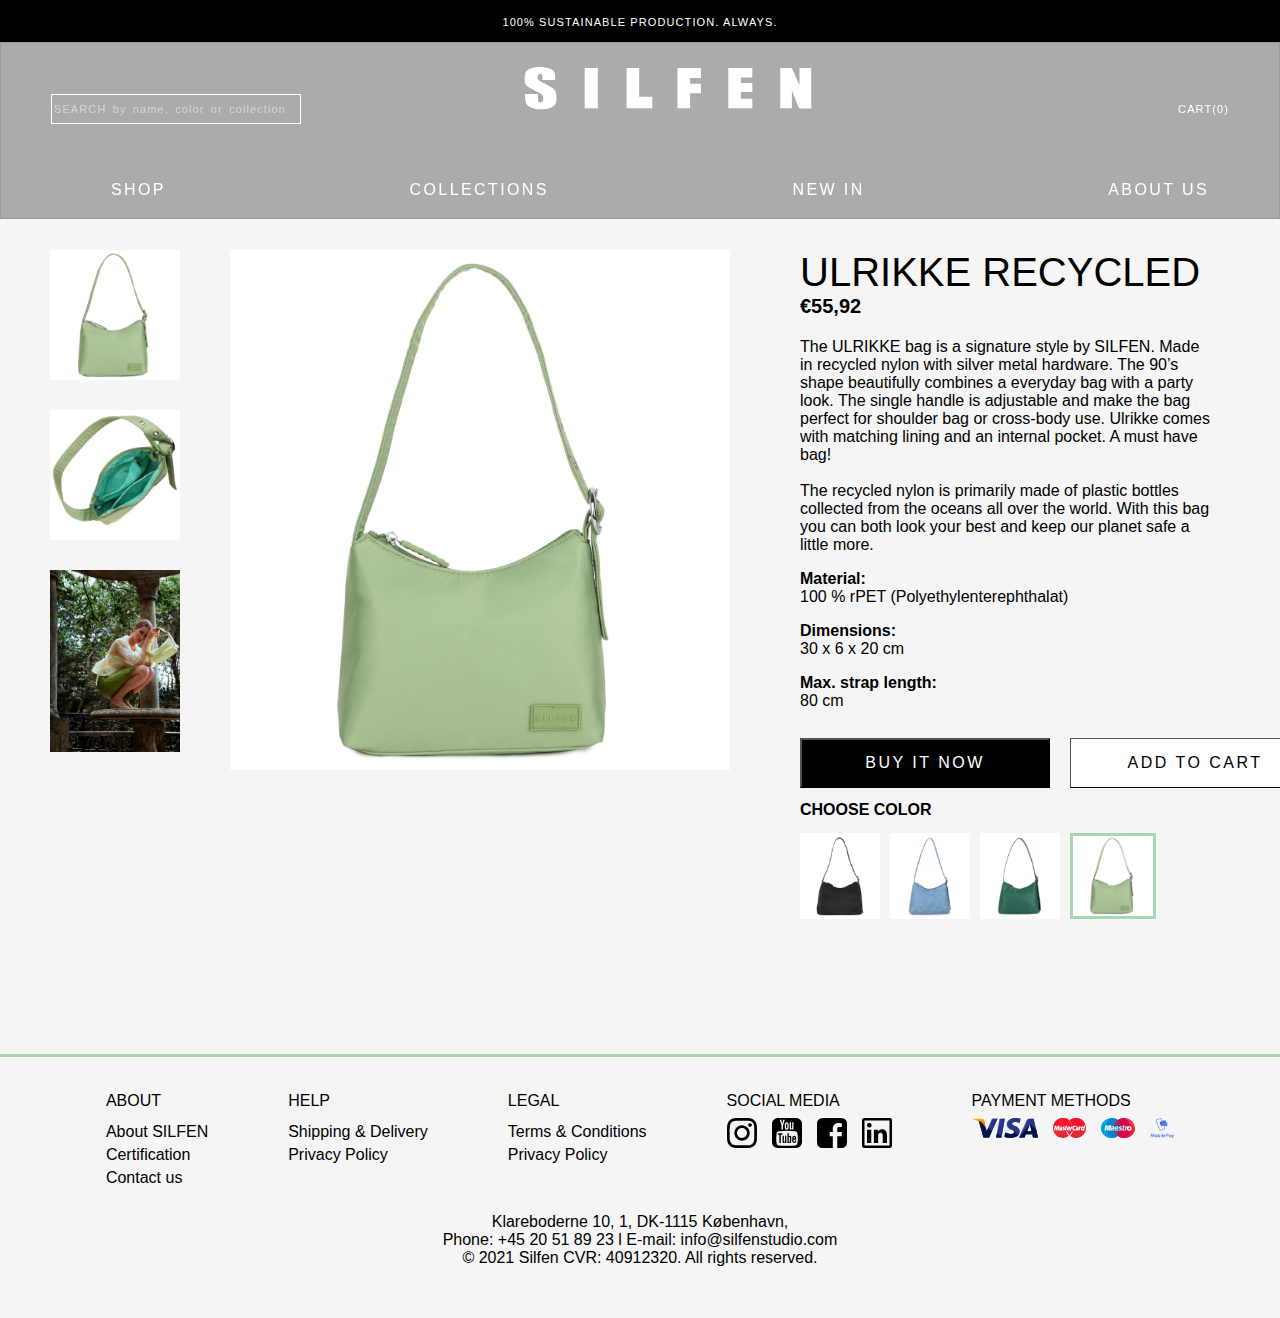
<file: product-page.html>
<!DOCTYPE html>
<html lang="en">
  <head>
    <meta charset="UTF-8" />
    <meta http-equiv="X-UA-Compatible" content="IE=edge" />
    <meta name="viewport" content="width=device-width, initial-scale=1.0" />
    <title>Product</title>
    <link rel="stylesheet" href="checkout.css" />
  </head>
  <body class="product-body">
    <header>
      <div id="navbar">
        <section
          id="section-announcement"
          data-section-id="announcement"
          data-section-type="announcement-bar"
        >
          <div class="AnnouncementBar">
            <div class="AnnouncementBar__Wrapper">
              <p class="AnnouncementBar__Content">
                <span>100% SUSTAINABLE PRODUCTION. ALWAYS.</span>
              </p>
            </div>
          </div>

          <nav id="navigation">
            <input
              id="search"
              type="search"
              name="search"
              placeholder="SEARCH by name, color or collection"
            />

            <img class="logo" src="img/white-logo.svg" alt="logo" />
            <span>CART(0)</span>
            <br />
            <ul>
              <li><a href="">SHOP</a></li>
              <li><a href="">COLLECTIONS</a></li>
              <li><a href="">NEW IN</a></li>
              <li><a href="">ABOUT US</a></li>
            </ul>
          </nav>
        </section>
      </div>
    </header>
    <main>
      <div class="pic-group">
        <div class="column-bag">
          <img src="daria-img/bag-front.png" class="pic-left" />
          <img src="daria-img/greenbag-front2.png" class="pic-left" />
          <img src="daria-img/front-pic.png" class="pic-left" />
        </div>

        <div class="pic-selector"></div>

        <img src="daria-img/bag.png" class="main-pic" />

        <div class="text-wrap">
          <h1 class="product-title">ULRIKKE RECYCLED</h1>

          <p class="product-price">€55,92</p>

          <p class="product-detail">
            The ULRIKKE bag is a signature style by SILFEN. Made in recycled
            nylon with silver metal hardware. The 90’s shape beautifully
            combines a everyday bag with a party look. The single handle is
            adjustable and make the bag perfect for shoulder bag or cross-body
            use. Ulrikke comes with matching lining and an internal pocket. A
            must have bag!
            <br />
            <br />The recycled nylon is primarily made of plastic bottles
            collected from the oceans all over the world. With this bag you can
            both look your best and keep our planet safe a little more.

            <br />
          </p>

          <p class="product-detail2"><b>Material:</b></p>
          <p class="product-detail3">100 % rPET (Polyethylenterephthalat)</p>
          <p class="product-detail2"><b>Dimensions:</b></p>
          <p class="product-detail3">30 x 6 x 20 cm</p>
          <p class="product-detail2"><b>Max. strap length:</b></p>
          <p class="product-detail3">80 cm</p>

          <div class="productbuttonwrap">
            <a href="shipping-info.html">
              <button class="buy-product">BUY IT NOW</button></a
            >
            <button class="add-cart">ADD TO CART</button>
          </div>

          <h2>CHOOSE COLOR</h2>

          <div class="available-products">
            <img src="daria-img/bag2-front.png" class="bag-pic" />
            <img src="daria-img/bag3-front.png" class="bag-pic" />
            <img src="daria-img/bag4-front.png" class="bag-pic" />
            <img src="daria-img/bag-front.png" class="bag-pic active-bag" />
          </div>
        </div>
      </div>
    </main>

    <footer>
      <div class="footer-line"></div>
      <div class="category-flex">
        <div class="footer-category">
          <h4 class="footer-title">ABOUT</h4>
          <a href="#" class="footer-link">About SILFEN</a>
          <a href="#" class="footer-link">Certification</a>
          <a href="#" class="footer-link">Contact us</a>
        </div>

        <div class="footer-category">
          <h4 class="footer-title">HELP</h4>
          <a href="#" class="footer-link">Shipping & Delivery</a>
          <a href="#" class="footer-link">Privacy Policy</a>
        </div>

        <div class="footer-category">
          <h4 class="footer-title">LEGAL</h4>
          <a href="#" class="footer-link">Terms & Conditions</a>
          <a href="#" class="footer-link">Privacy Policy</a>
        </div>

        <div class="footer-category">
          <h4 class="footer-title">SOCIAL MEDIA</h4>
          <div class="footer-pic">
            <img src="daria-img/insta.svg" class="footer-social" />
            <img src="daria-img/yt.svg" class="footer-social" />
            <img src="daria-img/fb.svg" class="footer-social" />
            <img src="daria-img/linkedin.svg" class="footer-social" />
          </div>
        </div>

        <div class="footer-category">
          <h4 class="footer-title">PAYMENT METHODS</h4>
          <div class="footer-pic">
            <img src="daria-img/visa.svg" class="footer-pay" />
            <img src="daria-img/mastercard.svg" class="footer-pay" />
            <img src="daria-img/mastercard-2.svg" class="footer-pay" />
            <img src="daria-img/mobilepay.svg" class="footer-pay" />
          </div>
        </div>
      </div>

      <p class="address-footer">
        Klareboderne 10, 1, DK-1115 København, <br />
        Phone: +45 20 51 89 23 l E-mail: info@silfenstudio.com <br />
        © 2021 Silfen CVR: 40912320. All rights reserved.
      </p>
    </footer>

    <script>
      /* When the user scrolls down, hide the navbar. When the user scrolls up, show the navbar */
      var prevScrollpos = window.pageYOffset;
      window.onscroll = function () {
        var currentScrollPos = window.pageYOffset;
        if (prevScrollpos > currentScrollPos) {
          document.getElementById("navbar").style.top = "0";
        } else {
          document.getElementById("navbar").style.top = "-250px";
        }
        prevScrollpos = currentScrollPos;

        if (
          document.body.scrollTop > 50 ||
          document.documentElement.scrollTop > 150
        ) {
          document.getElementById("navigation").className = "blurred";
        } else {
          document.getElementById("navigation").className = "";
        }
      };
    </script>
  </body>
</html>
</file>
<file: checkout.css>
* {
  font-family: "Raleway", sans-serif;
  font-size: 16px;
}

body {
  margin: 0;
  font-family: "Raleway", sans-serif;
  background-color: #f5f5f5;
}

main {
  margin-top: 250px;
  padding-left: 50px;
  padding-right: -50px;
}

textarea:focus,
input:focus {
  outline: none;
}

*:focus {
  outline: none;
}

/*
* ----------------------------------------------------------------------------
* ANNOUNCEMENT BAR
* ----------------------------------------------------------------------------
*/
.AnnouncementBar {
  position: relative;
  text-align: center;
  font-size: 10px;
  z-index: 1;
  background-color: black;
}

.AnnouncementBar a,
:visited,
ul,
a {
  list-style: none;
  text-decoration: none;
  color: white;
}

.AnnouncementBar__Wrapper {
  padding: 12px 15px;
}

.AnnouncementBar__Content {
  color: inherit;
  margin: 0;
}

span {
  font-size: 11px;
  letter-spacing: 0.1em;
  text-align: right;
  color: #fff;
}

@media screen and (min-width: 641px) {
  .AnnouncementBar {
    font-size: 11px;
  }
}

/*
* ----------------------------------------------------------------------------
* NAV
* ----------------------------------------------------------------------------
*/
nav {
  margin: 0;
  max-width: 100%;
  height: 175px;
  flex-direction: column;
  background-size: cover;
  background: rgba(0, 0, 0, 0.3);
  border: 1px solid rgba(0, 0, 0, 0.1);
  text-align-last: justify;
  padding: 0 50px 0 50px;
  z-index: 2;
}

.hidden {
  display: none;
}

#navbar {
  z-index: 5;
  position: fixed;
  min-width: 100%;
  top: 0;
  transition: ease-in-out 0.5s;
}

.blurred {
  backdrop-filter: blur(5px);
  transition: ease-in-out 0.1s;
}

nav:hover {
  background-color: rgba(0, 0, 0, 0.7);
  transition: ease-in 0.2s;
}

#search {
  font-family: "Raleway", sans-serif;
  width: 250px;
  height: 30px;
  background: transparent;
  font-size: 11px;
  letter-spacing: 0.1em;
  text-align: left;
  border: solid white 1px;
}

::-webkit-input-placeholder {
  /* Edge */
  color: rgb(137, 137, 137);
}

:-ms-input-placeholder {
  /* Internet Explorer 10-11 */
  color: rgb(137, 137, 137);
}

::placeholder {
  color: rgb(213, 213, 213);
}

.logo {
  width: 300px;
  padding-top: 20px;
  position: relative;
  left: -6%;
}

li {
  padding-top: 10px;
  display: inline-block;
  margin-block-start: 1em;
  margin-block-end: 1em;
  margin-inline-start: 0px;
  margin-inline-end: 0px;
  font-size: 16px;
  letter-spacing: 0.1em;
}

ul a {
  color: #fff;
  text-transform: uppercase;
  text-decoration: none;
  letter-spacing: 0.15em;

  display: inline-block;
  padding: 15px 20px;
  position: relative;
}

ul a:after {
  background: none repeat scroll 0 0 transparent;
  bottom: 0;
  content: "";
  display: block;
  height: 2px;
  left: 50%;
  position: absolute;
  background: #fff;
  transition: width 0.3s ease 0s, left 0.3s ease 0s;
  width: 0;
}
ul a:hover:after {
  width: 100%;
  left: 0;
}

h1 {
  font-weight: 400;
  font-size: 40px;
  display: flex;
  justify-content: center;
  margin-bottom: 50px;
}

.form-shipping {
  width: 600px;
  /* margin-left: 50px; */
}

.form-input,
#country,
textarea {
  padding: 10px 10px;
  border: 1px black solid;
  margin-top: 10px;
  margin-bottom: 10px;
  background-color: #f5f5f5;
}

.individual-form {
  display: flex;
  flex-direction: column;
  margin-top: 10px;
  margin-bottom: 10px;
}

button {
  background-color: #000000;
  border-color: #000000;
  color: white;
  letter-spacing: 2.5px;
  box-shadow: 0;
  width: 250px;
  height: 50px;
}

button:hover {
  cursor: pointer;
  letter-spacing: 2.5px;
  background-color: white;
  border-color: white;
  color: #000000;
  border-color: #000000;
  border-width: 1.5px;
  box-shadow: 0;
}

.submitbutton {
  margin-left: 175px;
  margin-top: 30px;
}

select {
  background: none;
  -moz-appearance: none; /* Firefox */
  -webkit-appearance: none; /* Safari and Chrome */
  appearance: none;
  padding-right: 20px;
  position: relative;
  margin-top: 5px;
}

select {
  background-image: url("img/Component\ 1.svg");
  background-repeat: no-repeat, repeat;
  background-position: right 1.5em top 50%, 0 0;
  background-size: 0.65em auto, 100%;
}

.address-category,
.contact-category {
  margin-top: 50px;
}

footer {
  max-width: 100vw;
  overflow: hidden;
  margin: 35px 0 35px 0;
  display: flex;
  flex-direction: column;
  align-items: center;
  font-size: 0.7rem;
}

.footer-line {
  display: flex;
  justify-content: center;
  background-color: #aed5b2;
  width: 1300px;
  height: 3px;
  border-radius: 10px;
}

.category-flex {
  display: flex;
  justify-content: center;
  flex-wrap: wrap;
  gap: 80px;
}

.footer-category {
  margin-bottom: 10px;
  display: flex;
  flex-direction: column;
}

.footer-title {
  font-weight: 400;
  font-size: 1rem;
  margin-top: 35px;
  margin-bottom: 8px;
}

.footer-link {
  text-decoration: none;
  color: black;
  margin-top: 5px;
}

.footer-link:hover {
  color: rgb(122, 122, 122);
}

.footer-pic {
  display: flex;
  flex-direction: row;
  gap: 15px;
}

.footer-social {
  display: flex;
  width: 30px;
  height: auto;
  gap: 15px;
}

.footer-pay {
  height: 20px;
  width: auto;
}

.address-footer {
  text-align: center;
}
.payment-div {
  display: flex;
}

.active-payment {
  border: 3px solid #acd5b5;
  border-radius: 5px;
  height: 150px;
  width: 300px;
  margin-right: 40px;
  display: flex;
  justify-content: center;
  align-items: center;
}

.inactive-payment {
  border: 1px solid #cccccc;
  border-radius: 5px;
  height: 154px;
  width: 300px;
  display: flex;
  justify-content: center;
  align-items: center;
}

.payment-choice {
  height: 70px;
  width: auto;
}

h3 {
  font-weight: 400;
  font-size: 20px;
  color: #7f7f7f;
  margin-top: 50px;
}

.form-billing {
  width: 400px;
  display: flex;
  flex-direction: column;
}

.city-group {
  display: flex;
  gap: 20px;
}

.city-form {
  /* width: 150px; */
  margin-top: 5px;
  margin-bottom: 10px;
}

.city-form2 {
  /* width: 150px; */
  width: 300px;
  margin-top: 0;
  margin-bottom: 0;
}

/* .page-wrap {
  display: flex;
  justify-content: space-evenly;
} */

.card-left {
  display: flex;
  flex-direction: column;
  margin-top: 10px;
  margin-bottom: 10px;
  width: 300px;
}

.visa-payment {
  height: 20px;
  width: auto;
}

.visa-wrap {
  border: 1px solid black;
  height: 40px;
  width: 100px;
  margin-top: 34px;
  display: flex;
  justify-content: center;
  align-items: center;
  margin-left: 20px;
}

.card-wrap {
  display: flex;
}

.form-billing-right {
  display: flex;
  flex-direction: column;
  width: 400px;
  margin-top: 10px;
  margin-bottom: 10px;
}

.form-date {
  display: flex;
  flex-direction: column;
  margin-top: 10px;
  margin-bottom: 10px;
}

#expiry-month,
#expiry-year {
  width: 200px;
  margin-top: 5px;
  margin-bottom: 10px;
}

#expiry-month {
  margin-right: 20px;
}

.formdate-wrap {
  display: flex;
  flex-direction: row;
}

.cvv-form {
  display: flex;
  flex-direction: column;
  width: 190px;
  margin-top: 10px;
  margin-bottom: 10px;
}

.payment-wrap {
  display: flex;
  /* flex-direction: column; */
  /* justify-content: space-between; */
  gap: 150px;
}

.payment-total-div {
  margin-top: 50px;
  margin-left: -50px;
  height: 400px;
  width: 100vw;
  background-color: #f5f5f5;
  display: flex;
  align-items: flex-end;
  flex-direction: column;
  padding-right: 100px;
  box-sizing: border-box;
}

.payment-cost {
  font-size: 20px;
  margin-top: 10px;
  margin-bottom: 10px;
}

.payment-total-flex {
  display: flex;
  justify-content: space-between;
}

.payment-total-flex-parent {
  width: 500px;
  margin-top: 50px;
}

.payment-total-line {
  width: 500px;
  height: 1px;
  background-color: #aed5b2;
}

.complete-button {
  margin-top: 30px;
}

.complete-text {
  width: 500px;
  margin-top: 40px;
}

.column-bag {
  display: flex;
  flex-direction: column;
  gap: 30px;
}

.pic-left {
  width: 130px;
  height: auto;
}

.main-pic {
  width: 500px;
  height: auto;
  max-height: 520px;
  margin-left: 50px;
  margin-right: 70px;
}

.pic-group {
  display: flex;
}

.pic-selector {
  height: 130px;
  width: 20px;
  background-color: black;
}

.product-title {
  font-weight: 400;
  font-size: 40px;
  margin-top: 0;
  margin-bottom: -20px;
  justify-content: flex-start;
}

.product-price {
  font-weight: bold;
  font-size: 20px;
}

.product-detail {
  width: 80%;
}

.product-detail2 {
  margin-bottom: 0;
}

.product-detail3 {
  margin: 0;
  margin-top: 0;
  margin-bottom: 0;
}

.buy-product {
  background-color: #000000;
  border-color: #000000;
  color: white;
  letter-spacing: 2.5px;
  box-shadow: 0;
  width: 250px;
  height: 50px;
}

.buy-product:hover {
  cursor: pointer;
  background-color: white;
  border-color: white;
  color: #000000;
  border-color: #000000;
  border-width: 1.5px;
  box-shadow: 0;
}

.add-cart {
  background-color: white;
  border-color: white;
  color: #000000;
  border-color: #000000;
  border-width: 1.5px;
  box-shadow: 0;
  width: 250px;
  height: 50px;
  letter-spacing: 2.5px;
}

.add-cart:hover {
  background-color: #000000;
  border-color: #000000;
  color: white;
  letter-spacing: 2.5px;
  box-shadow: 0;
}

.productbuttonwrap {
  display: flex;
  gap: 20px;
  margin-top: 28px;
}

.product-body {
  margin-top: 100px;
}

.available-products {
  display: flex;
  gap: 10px;
}

.bag-pic {
  width: 80px;

  margin-bottom: 100px;
}

.active-bag {
  border: 3px solid #acd5b5;
}
</file>
